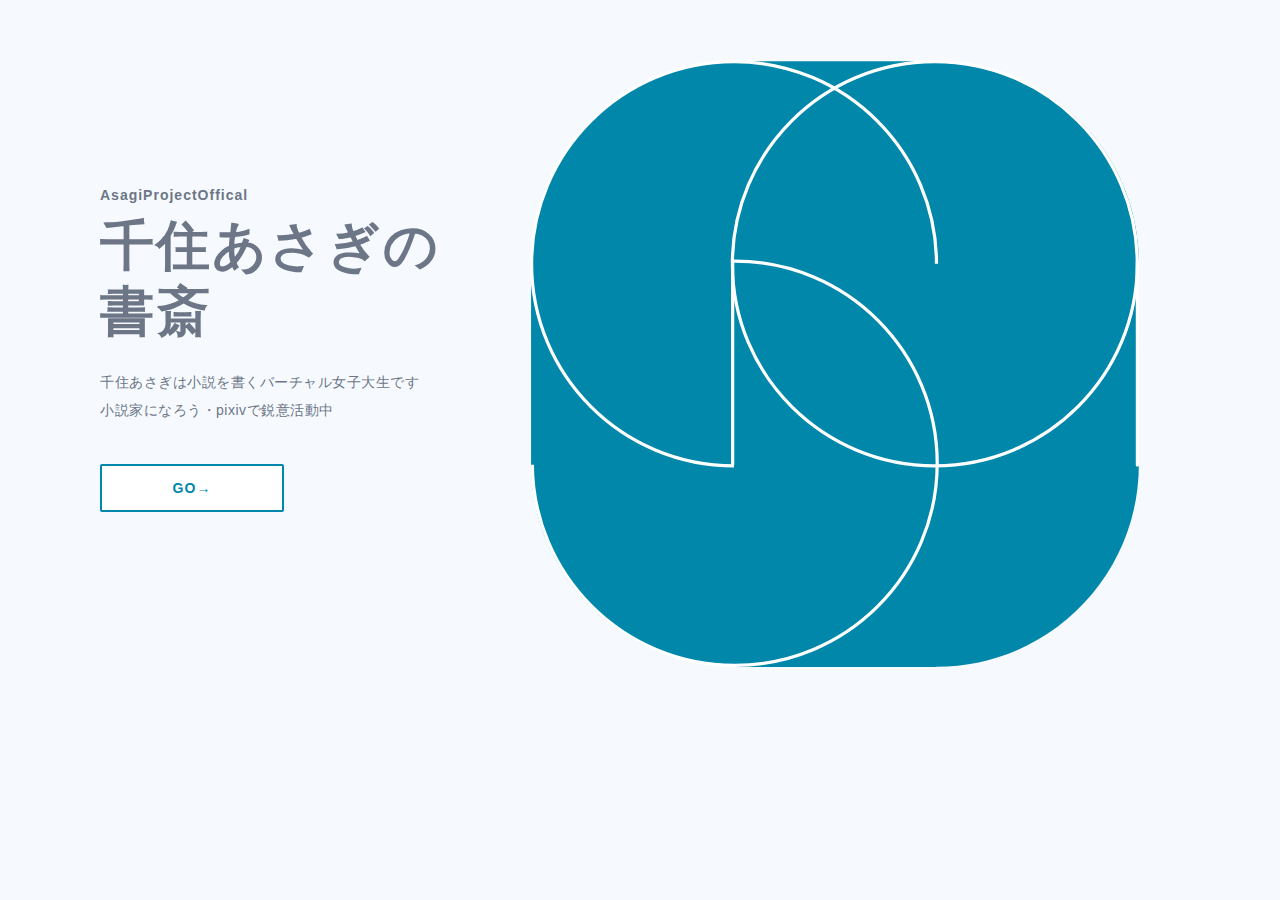
<file: index.html>
<!DOCTYPE html>
<html>
  <head>
    <meta charset="utf-8">
    <title>Top|千住あさぎの書斎</title>
    <!-- CSSファイルを読み込んでください -->
    <link rel="stylesheet" href="style.css">
    <link rel="icon" href="asagi.svg">
    <link rel="apple-touch-icon" href="asagi.svg">
  </head>
  <body>
    <div class="top-wrapper">
      <div class="top-detail">
        <h2 class="subtitle">AsagiProjectOffical</h2>
        <h1 class="title">千住あさぎの書斎</h1>
        <p class="description">
          千住あさぎは小説を書くバーチャル女子大生です
          <br>
          小説家になろう・pixivで鋭意活動中
        </p>
        <a class="index-button" href="novel.html">GO→</a>
      </div>
      <div class="top-image">
        <!-- 画像ファイルを読み込んでください -->
        <img src="asagi.svg">
        
      </div>
    </div>
  </body>
</html>
</file>
<file: style.css>
/* reset ================================ */
* {
  box-sizing: border-box;
}

html {
  font-size: 100%;
  font-family: 'Hiragino Sans', sans-serif;
  line-height: 1.7;
  letter-spacing: 1px;
}

body {
  margin: 0;
  background-color: #f6faff;
  color: #6c7686;
}

ul, li {
  list-style-type: none;
  padding: 0;
  margin: 0;
}

a {
  display: block;
  text-decoration: none;
  color: #2d3133;
  font-size: 14px;
}

a:hover {
  transition: all 0.3s ease;
}


h1, h2, h3, h4, h5, h6, p {
  margin: 0;
}

h1 {
  font-weight: 600;
}


/* top ================================ */
.top-wrapper {
  max-width: 1200px;
  min-width: 920px;
  display: flex;
  justify-content: center;
  align-items: center;
  margin: 0 auto;
  padding: 60px;
}

.top-detail {
  width: 36%;
  min-width: 320px;
  margin-top: -40px;
}

.top-detail .subtitle {
  font-size: 14px;
  font-weight: 600;
  margin-bottom: 4px;
}

.top-detail .title {
  font-size: 54px;
  line-height: 66px;
  letter-spacing: 2px;
  margin-bottom: 24px;
}

.top-detail .description {
  font-size: 14px;
  line-height: 28px;
  letter-spacing: 0.5px;
  margin-bottom: 40px;
}

.top-detail .index-button {
  width: 184px;
  height: 48px;
  text-align: center;
  line-height: 45px;
  font-weight: 600;
  color: #0087aa;;
  background-color: #ffffff;
  border: 2px solid #0087aa;
  border-radius: 2px;
}

.top-detail .index-button:hover {
  color: #ffffff;
  background-color:  #0087aa;
}


.index-button {
  cursor: pointer;
}

.top-image {
  width: 64%;
  text-align: center;
  overflow: hidden;
}

.top-image img {
  width: 88%;
}

/* header ================================ */
header {
  height: 56px;
  background-color: #ffffff;
  border-bottom: 1px solid #f0f4f9;
}

.header-logo {
  margin-left: 56px;
  font-weight: 600;
  font-size: 20px;
  line-height: 56px;
  color: #6c7686;
  display: inline;
}

.header-logo:hover {
  color: #0087aa;
}

/* container ================================ */
.container {
  width: 80%;
  min-width: 360px;
  max-width: 720px;
  margin: 0 auto;
  margin-top: 56px;
}

.container-header {
  display: flex;
  justify-content: space-between;
  align-items: center;
  margin-bottom: 12px;
}

.container-header h1 {
  font-size: 24px;
}

/* index ================================ */
.table-head {
  display: flex;
  background-color: #b7cadc;
  border-radius: 2px 2px 0 0;
  height: 44px;
  font-size: 16px;
  line-height: 46px;
  color: #ffffff;
}

.id-column {
  width: 72px;
  text-align: center;
}

.table-body {
  background-color: #ffffff;
}

.table-body li {
  height: 72px;
  border: 1px solid #f0f4f9;
  border-top: none;
  line-height: 74px;
  display: flex;
}

.table-body .id-column {
  font-size: 16px;
  color: #bac6d3;
}

.table-body .name-column {
  font-size: 14px;
  font-weight: 500;
  color: #8491a5;
}
</file>
